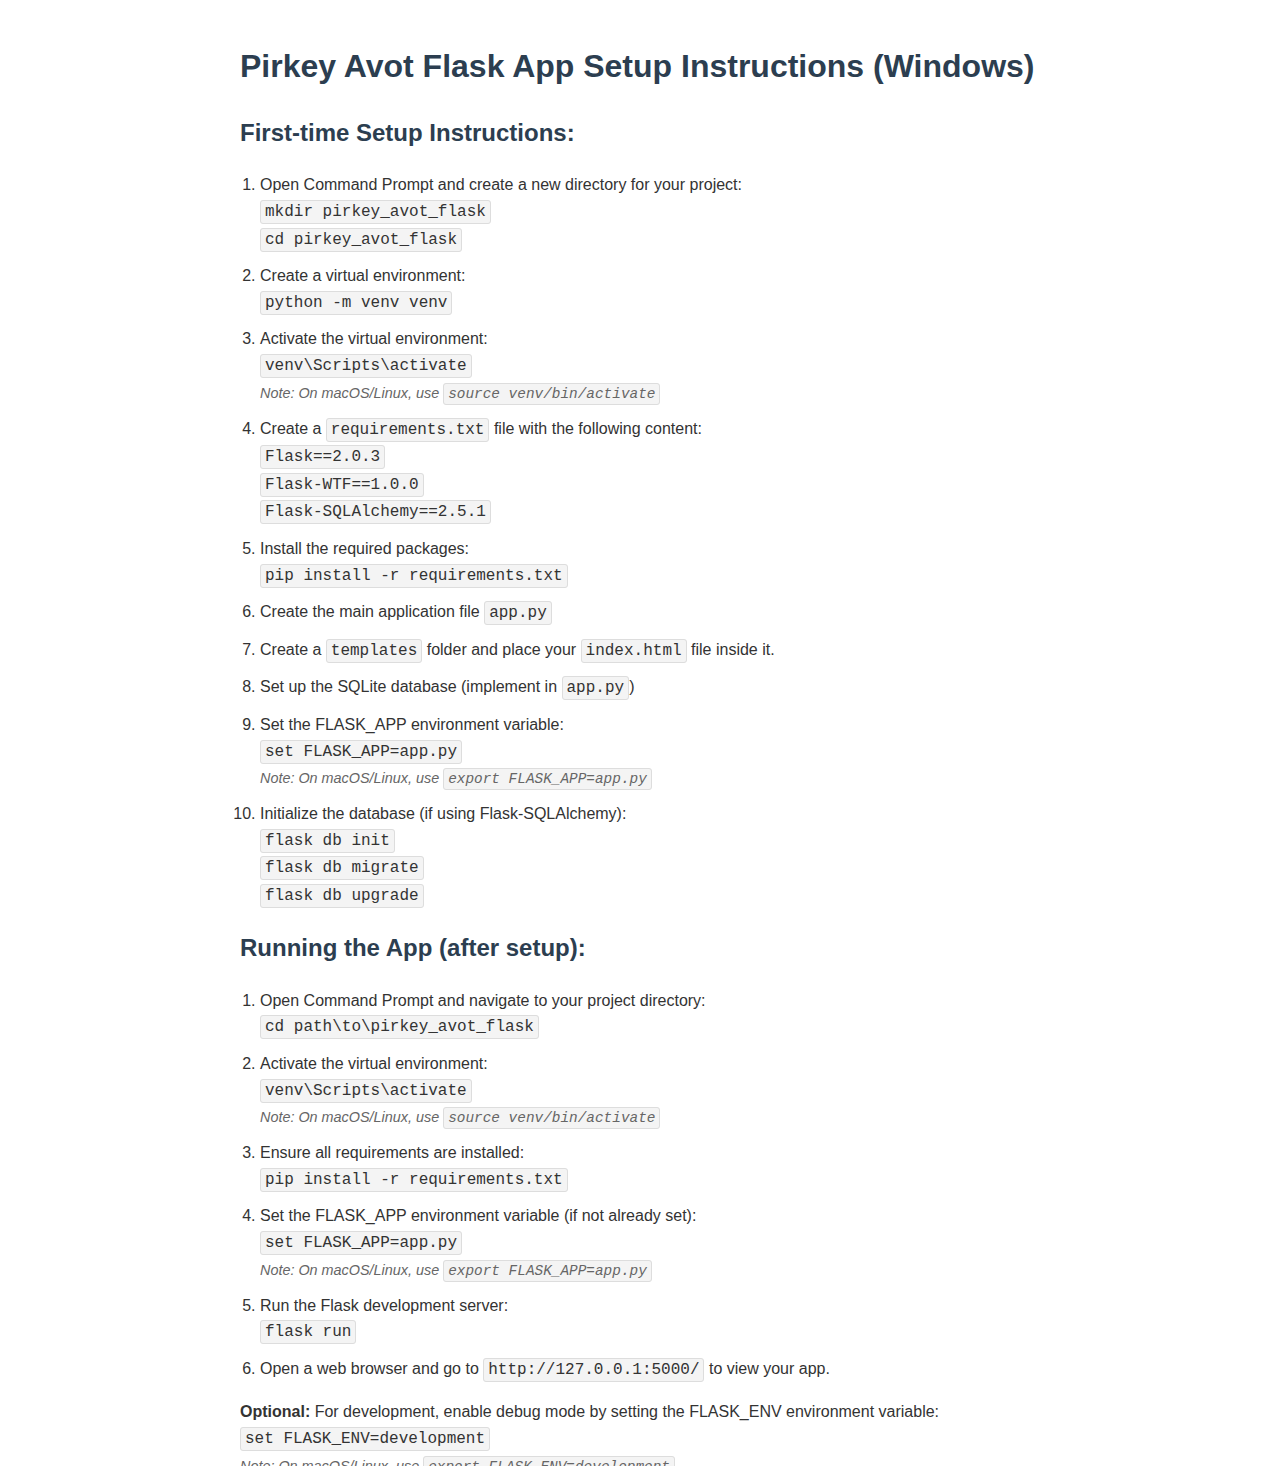
<file: project-instructions.html>
<!DOCTYPE html>
<html lang="en">
<head>
    <meta charset="UTF-8">
    <meta name="viewport" content="width=device-width, initial-scale=1.0">
    <title>Pirkey Avot Flask App Setup Instructions (Windows)</title>
    <style>
        body {
            font-family: Arial, sans-serif;
            line-height: 1.6;
            color: #333;
            max-width: 800px;
            margin: 0 auto;
            padding: 20px;
        }
        h1, h2 {
            color: #2c3e50;
        }
        code {
            background-color: #f4f4f4;
            border: 1px solid #ddd;
            border-radius: 3px;
            font-family: Consolas, monospace;
            padding: 2px 4px;
        }
        ol {
            padding-left: 20px;
        }
        li {
            margin-bottom: 10px;
        }
        .note {
            font-size: 0.9em;
            color: #666;
            font-style: italic;
        }
        @media print {
            body {
                max-width: 100%;
            }
        }
    </style>
</head>
<body>
    <h1>Pirkey Avot Flask App Setup Instructions (Windows)</h1>

    <h2>First-time Setup Instructions:</h2>
    <ol>
        <li>Open Command Prompt and create a new directory for your project:
            <br><code>mkdir pirkey_avot_flask</code>
            <br><code>cd pirkey_avot_flask</code>
        </li>
        <li>Create a virtual environment:
            <br><code>python -m venv venv</code>
        </li>
        <li>Activate the virtual environment:
            <br><code>venv\Scripts\activate</code>
            <br><span class="note">Note: On macOS/Linux, use <code>source venv/bin/activate</code></span>
        </li>
        <li>Create a <code>requirements.txt</code> file with the following content:
            <br><code>Flask==2.0.3</code>
            <br><code>Flask-WTF==1.0.0</code>
            <br><code>Flask-SQLAlchemy==2.5.1</code>
        </li>
        <li>Install the required packages:
            <br><code>pip install -r requirements.txt</code>
        </li>
        <li>Create the main application file <code>app.py</code></li>
        <li>Create a <code>templates</code> folder and place your <code>index.html</code> file inside it.</li>
        <li>Set up the SQLite database (implement in <code>app.py</code>)</li>
        <li>Set the FLASK_APP environment variable:
            <br><code>set FLASK_APP=app.py</code>
            <br><span class="note">Note: On macOS/Linux, use <code>export FLASK_APP=app.py</code></span>
        </li>
        <li>Initialize the database (if using Flask-SQLAlchemy):
            <br><code>flask db init</code>
            <br><code>flask db migrate</code>
            <br><code>flask db upgrade</code>
        </li>
    </ol>

    <h2>Running the App (after setup):</h2>
    <ol>
        <li>Open Command Prompt and navigate to your project directory:
            <br><code>cd path\to\pirkey_avot_flask</code>
        </li>
        <li>Activate the virtual environment:
            <br><code>venv\Scripts\activate</code>
            <br><span class="note">Note: On macOS/Linux, use <code>source venv/bin/activate</code></span>
        </li>
        <li>Ensure all requirements are installed:
            <br><code>pip install -r requirements.txt</code>
        </li>
        <li>Set the FLASK_APP environment variable (if not already set):
            <br><code>set FLASK_APP=app.py</code>
            <br><span class="note">Note: On macOS/Linux, use <code>export FLASK_APP=app.py</code></span>
        </li>
        <li>Run the Flask development server:
            <br><code>flask run</code>
        </li>
        <li>Open a web browser and go to <code>http://127.0.0.1:5000/</code> to view your app.</li>
    </ol>

    <p><strong>Optional:</strong> For development, enable debug mode by setting the FLASK_ENV environment variable:
        <br><code>set FLASK_ENV=development</code>
        <br><span class="note">Note: On macOS/Linux, use <code>export FLASK_ENV=development</code></span>
    </p>
</body>
</html>
</file>
